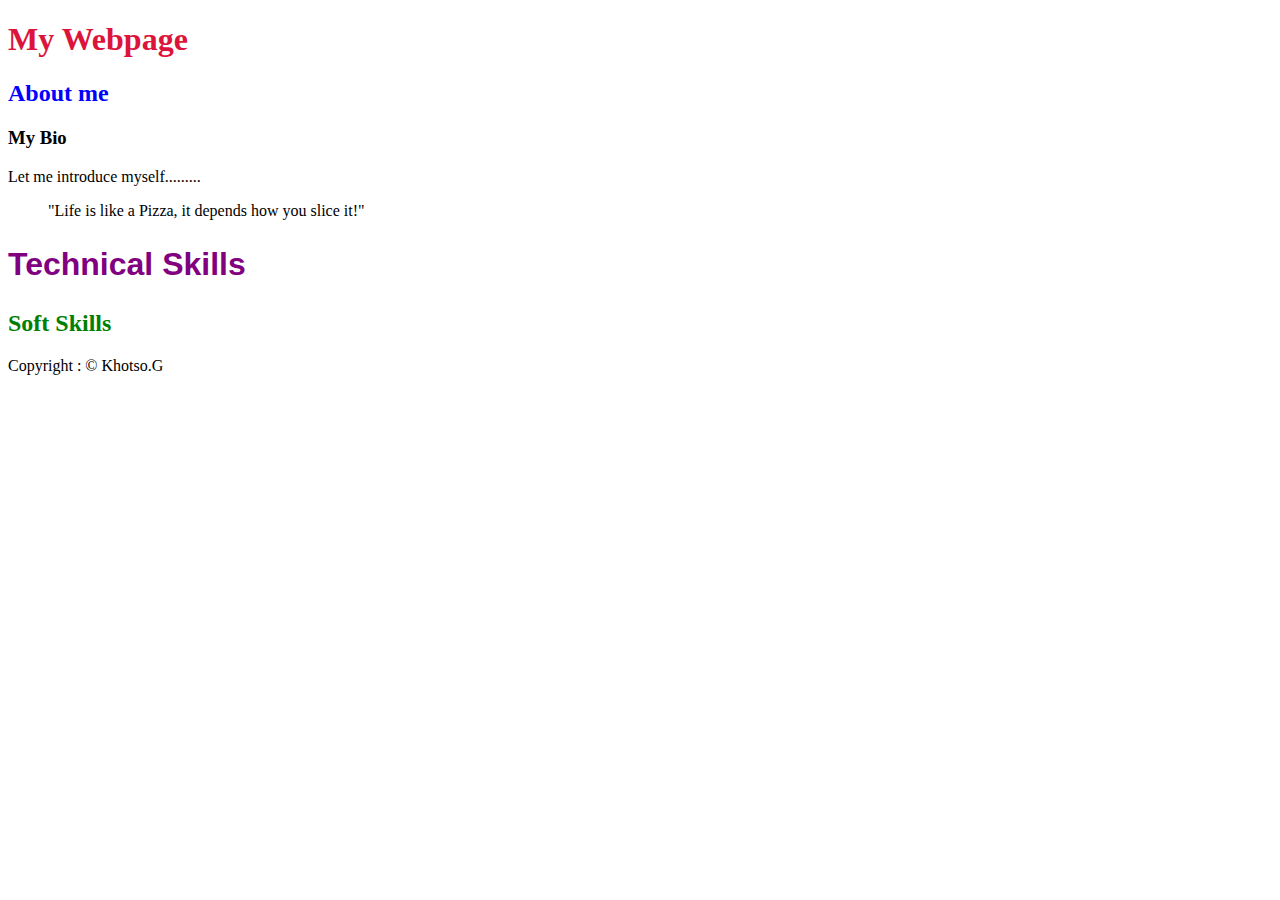
<file: index.html>
<!DOCTYPE html>
<html lang="en">
<head>
    <header>
        <meta charset="UTF-8">
        <meta name="viewport" content="width=device-width, initial-scale=1.0">
        <title>My Page</title>
        <h1 style="color: crimson;">My Webpage</h1>
        <link rel="stylesheet" type="text/css" href="http://fonts.cdnfonts.com/css/silkscreen">
        <link rel="stylesheet" href="CSS/mystyle.css">
    </header>
</head>
<body>
    <section>
        <h2 style="color: blue;">About me</h2>
        <h3>My Bio</h3>
        <p>Let me introduce myself.........</p>
        <blockquote>"Life is like a Pizza, it depends how you slice it!"</blockquote>
    </section>
    <aside>
        <h2 class="h2">Technical Skills</h2>
        <h2>Soft Skills</h2>
    </aside>
    <footer>Copyright : &copy; Khotso.G</footer>
</body>
</html>
</file>
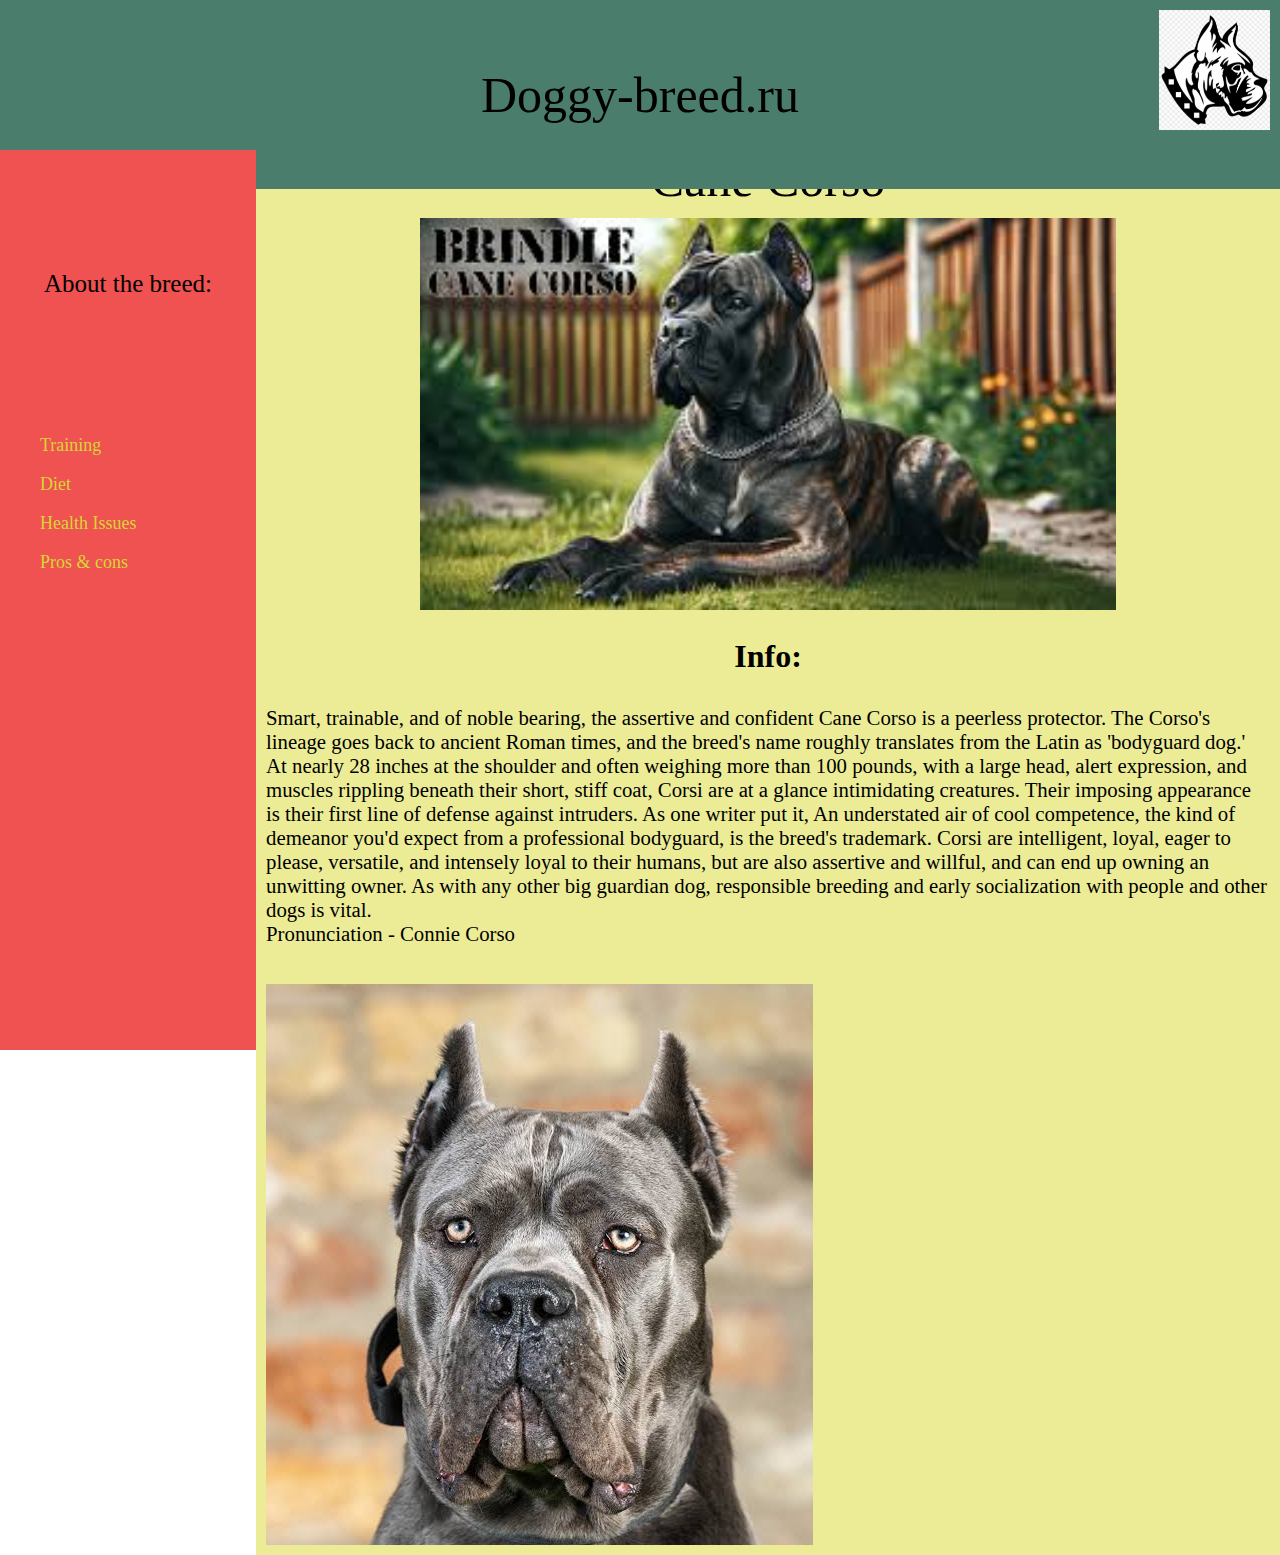
<file: Portfolio.html>
<!DOCTYPE html>
<html lang="en">
<header>
    <meta charset="UTF-8">
    <meta name="viewport" content="width=device-width, initial-scale=1.0">
    <title>Doggy-breed.ru//breed/cane-corso.</title>
</header>
<style>
    /*Wildcard style to apply to all*/
    * {
        box-sizing: border-box;
    }

    /* Anchor tag decorator*/
    a {
        text-decoration: none;
        color: rgb(215, 215, 50);
    }
    body {
        margin: 0;
    }
    a:hover {
        color: rgb(59, 239, 19);
    }

.nav {
    display: grid;
    background-color: rgb(75, 125, 108);
    height: 21%;
    margin: none;
    width: 100%;
    top: 0;
    overflow: hidden;
    position: fixed;
    
}
.side {
    display: grid;
    background-color: rgb(240, 81, 81);
    height: 100%;
    width: 20%;
    margin-right: 20%;
    position: fixed;
    top: 150px;
}
.dash {
    background-color: rgb(236, 236, 151);
    height: 100%;
    width: 80%;
    margin-top: 150px;
    position: static;
    display: grid;
    margin-left: 20%;
}
p {
    font-size:25px;
    word-wrap: break-word;
    overflow: hidden;
    margin: auto;
    padding: 10px;
}
.breed-name {
    font-size: 50px;
    padding: 0;
}
.header {
    
    font-size: 50px;
    margin: auto;
}
.header:hover {
    font-size: 60px;
}

.logo {
    
    height: 140px;
    display: block;
    position: fixed;
    right: 0;;

    
}
.dog {
    margin-bottom: 0;
    margin-top: 0;
    margin-left:15%;
    margin-right: 15%;
    width: 70%;
    
}
.side li {
    margin: 0;
    padding: 0;
    font-size: large;
    list-style: none;
}
.content {
    text-align: center;
    margin-top: 0;
}
.info {
    font-size: medium;
}
#info {
    
    font-size: 1.3rem;
    padding: 10px;
}
img {
    padding: 10px;
}

</style>
<body>
    <div class="nav">
        <p class="header">Doggy-breed.ru</p>
        <img class="logo" src="images.png" alt="git logo">
        
    </div>
    <div class="side">
        <p class="side-bar">
            About the breed:
            <li>
                <ul><a href="https://www.akc.org/expert-advice/puppy-information/how-to-train-a-cane-corso-puppy-milestones-timeline/">Training</a></ul>
                <ul><a href="https://iheartdogs.com/ideal-diet-for-cane-corsos-the-ultimate-cane-corso-feeding-guide/">Diet</a></ul>
                <ul><a href="https://www.dogster.com/dog-health-care/cane-corso-health-issues">Health Issues</a></ul>
                <ul><a href="https://hellobark.com/dogs/cane-corso-pros-and-cons/">Pros & cons</a></ul>
            </li>
        </p>
    </div>
    <div class="dash">
        <p class="breed-name">Cane Corso</p>
        <img class="dog" src="download.jpeg" alt=""> <br>
        <h1 class="content" >Info:</h1>
        <p id="info">Smart, trainable, and of noble bearing, the assertive and confident Cane Corso is a peerless protector.
            The Corso's lineage goes back to ancient Roman times, and the breed's name roughly translates from the Latin as 'bodyguard dog.'
            At nearly 28 inches at the shoulder and often weighing more than 100 pounds, with a large head, alert expression, and muscles rippling beneath their short, stiff coat, Corsi are at a glance intimidating creatures.
            Their imposing appearance is their first line of defense against intruders.
            As one writer put it,
            An understated air of cool competence, the kind of demeanor you'd expect from a professional bodyguard, is the breed's trademark.
            Corsi are intelligent, loyal, eager to please, versatile, and intensely loyal to their humans, but are also assertive and willful, and can end up owning an unwitting owner.
            As with any other big guardian dog, responsible breeding and early socialization with people and other dogs is vital. <br>
            Pronunciation - Connie Corso
            </p> <br>
            <img src="Cane.jpeg" alt="">
    </div>

</body>
</html>
</file>
<file: CSS/mystyle.css>
h1 {
    color: wheat;
}

h2 {
    color: green;
}
.h2 {
    color: purple;
    font-size: xx-large;
    font-family: 'Silkcsreen', sans-serif;
    font-family: 'Silkscreen Expanded', sans-serif;
}
</file>
